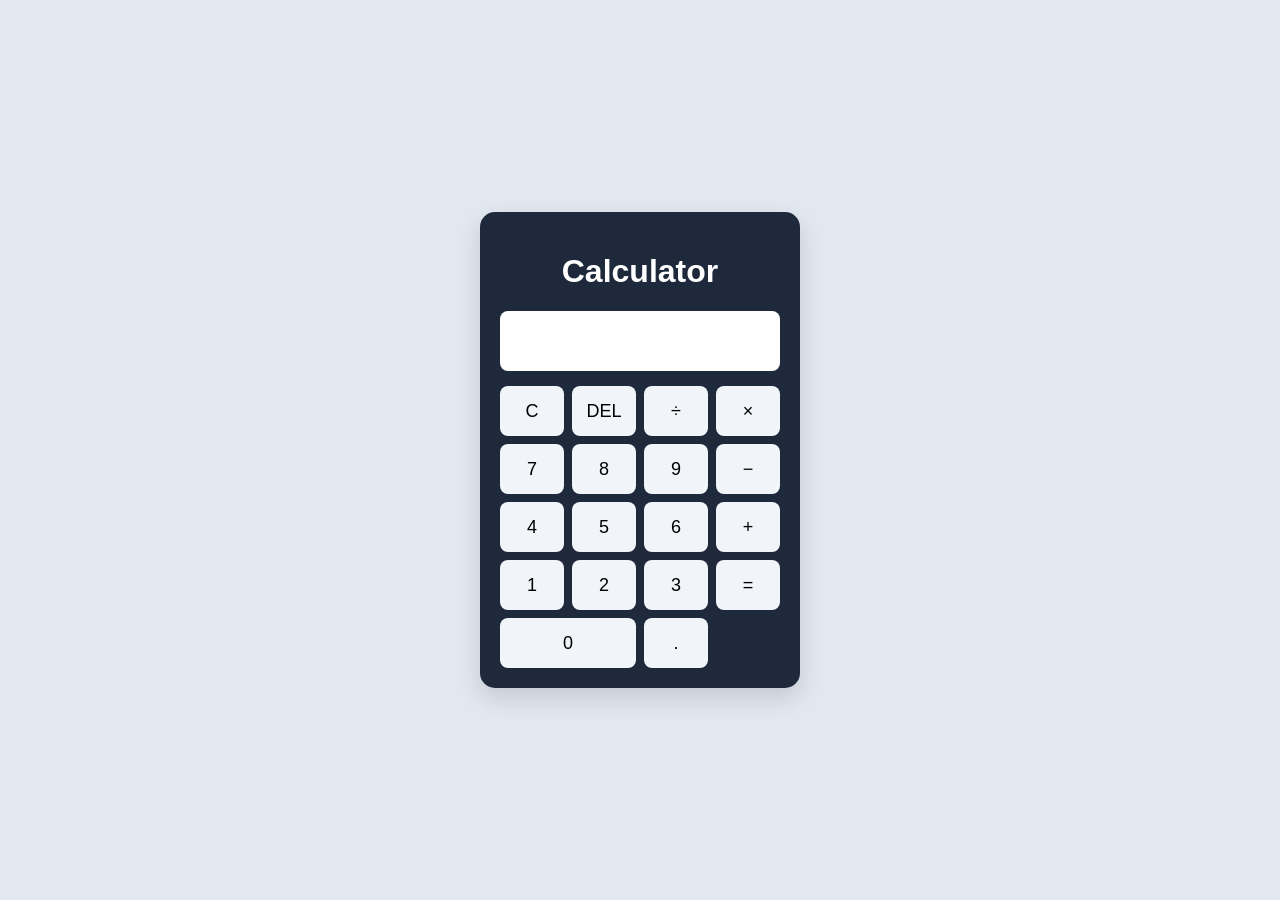
<file: Calculator/index.html>
<!DOCTYPE html>
<html lang="en">
<head>
    <meta charset="UTF-8">
    <meta name="viewport" content="width=device-width, initial-scale=1.0">
    <title>Calculator</title>
    <link rel="stylesheet" href="style.css">
</head>
<body>
    <div class="calculator">
        <h1>Calculator</h1>
        <input type="text" id="display" readonly>

        <div class="buttons">
            <button onclick="clearDisplay()">C</button>
            <button onclick="deleteLast()">DEL</button>
            <button onclick="appendValue('/')">÷</button>
            <button onclick="appendValue('*')">×</button>

            <button onclick="appendValue('7')">7</button>
            <button onclick="appendValue('8')">8</button>
            <button onclick="appendValue('9')">9</button>
            <button onclick="appendValue('-')">−</button>

            <button onclick="appendValue('4')">4</button>
            <button onclick="appendValue('5')">5</button>
            <button onclick="appendValue('6')">6</button>
            <button onclick="appendValue('+')">+</button>

            <button onclick="appendValue('1')">1</button>
            <button onclick="appendValue('2')">2</button>
            <button onclick="appendValue('3')">3</button>
            <button onclick="calculate()">=</button>

            <button class="zero" onclick="appendValue('0')">0</button>
            <button onclick="appendValue('.')">.</button>
        </div>
    </div>

    <script src="script.js"></script>
</body>
</html>
</file>
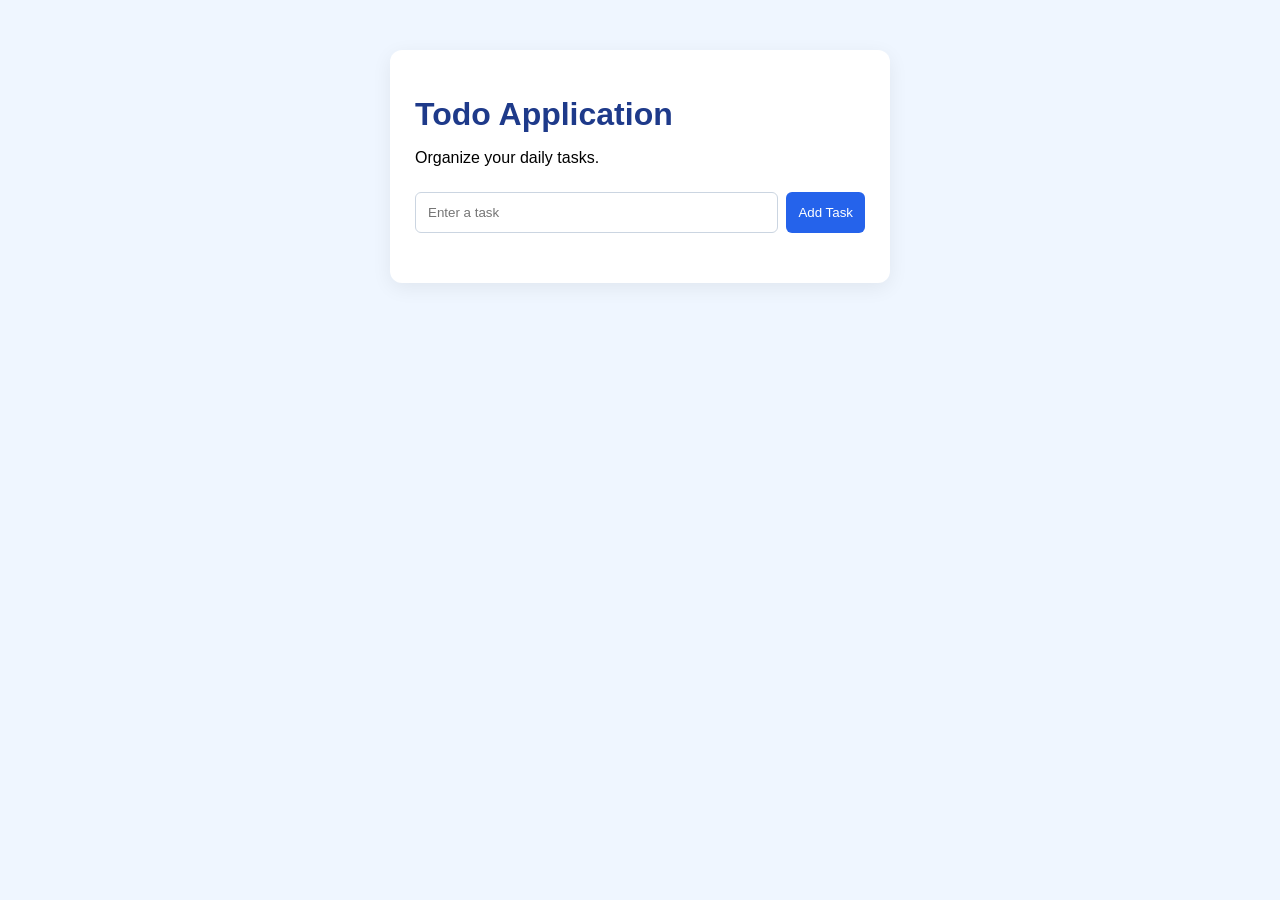
<file: Todo Application/index.html>
<!DOCTYPE html>
<html lang="en">
<head>
    <meta charset="UTF-8">
    <meta name="viewport" content="width=device-width, initial-scale=1.0">
    <title>Todo Application</title>
    <link rel="stylesheet" href="style.css">
</head>
<body>
    <main class="todo-container">
        <h1>Todo Application</h1>
        <p>Organize your daily tasks.</p>

        <form id="todo-form">
            <input type="text" id="task-input" placeholder="Enter a task" required>
            <button type="submit">Add Task</button>
        </form>

        <ul id="task-list"></ul>
    </main>

    <script src="script.js"></script>
</body>
</html>
</file>
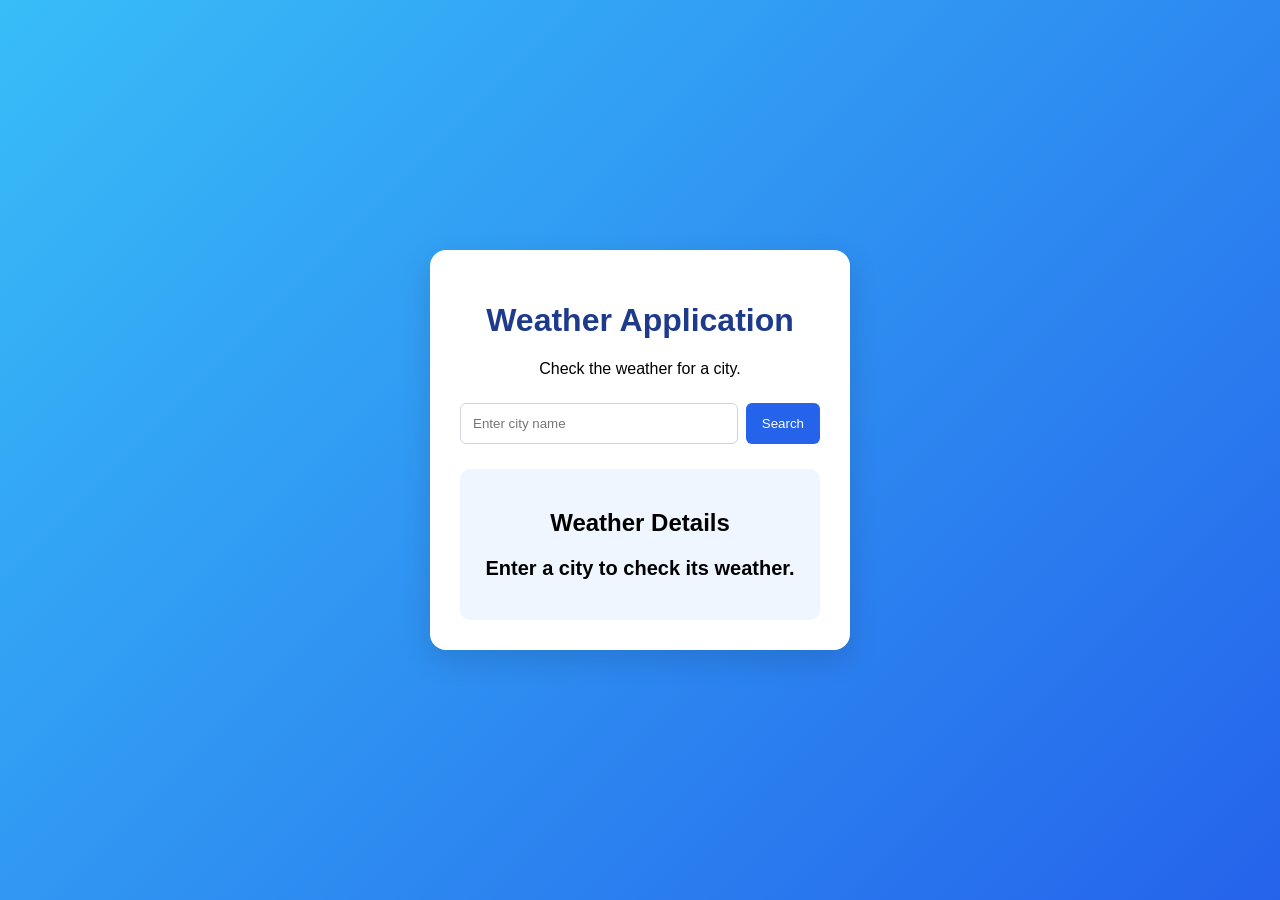
<file: Weather Application/index.html>
<!DOCTYPE html>
<html lang="en">
<head>
    <meta charset="UTF-8">
    <meta name="viewport" content="width=device-width, initial-scale=1.0">
    <title>Weather Application</title>
    <link rel="stylesheet" href="style.css">
</head>
<body>
    <main class="weather-card">
        <h1>Weather Application</h1>
        <p>Check the weather for a city.</p>

        <form id="weather-form">
            <input
                type="text"
                id="city-input"
                placeholder="Enter city name"
                required
            >
            <button type="submit">Search</button>
        </form>

        <section id="weather-result" aria-live="polite">
            <h2 id="city-name">Weather Details</h2>
            <p id="temperature">Enter a city to check its weather.</p>
            <p id="description"></p>
        </section>
    </main>

    <script src="script.js"></script>
</body>
</html>
</file>
<file: Calculator/style.css>
* {
    box-sizing: border-box;
}

body {
    margin: 0;
    min-height: 100vh;
    display: flex;
    justify-content: center;
    align-items: center;
    font-family: Arial, sans-serif;
    background: #e2e8f0;
}

.calculator {
    width: 320px;
    padding: 20px;
    background: #1e293b;
    border-radius: 15px;
    box-shadow: 0 10px 25px #0002;
}

h1 {
    color: white;
    text-align: center;
}

#display {
    width: 100%;
    height: 60px;
    margin-bottom: 15px;
    padding: 10px;
    text-align: right;
    font-size: 25px;
    border: none;
    border-radius: 8px;
    background: white;
}

.buttons {
    display: grid;
    grid-template-columns: repeat(4, 1fr);
    gap: 8px;
}

button {
    min-height: 50px;
    font-size: 18px;
    border: none;
    border-radius: 8px;
    cursor: pointer;
    background: #f1f5f9;
}

button:hover {
    background: #cbd5e1;
}

.zero {
    grid-column: span 2;
}
</file>
<file: Todo Application/style.css>
* {
    box-sizing: border-box;
}

body {
    margin: 0;
    min-height: 100vh;
    display: flex;
    justify-content: center;
    align-items: flex-start;
    padding: 50px 15px;
    font-family: Arial, sans-serif;
    background: #eff6ff;
}

.todo-container {
    width: 100%;
    max-width: 500px;
    padding: 25px;
    background: white;
    border-radius: 12px;
    box-shadow: 0 5px 20px #0001;
}

h1 {
    margin-bottom: 5px;
    color: #1e3a8a;
}

#todo-form {
    display: flex;
    gap: 8px;
    margin: 25px 0;
}

#task-input {
    flex: 1;
    min-width: 0;
    padding: 12px;
    border: 1px solid #cbd5e1;
    border-radius: 6px;
}

button {
    padding: 12px;
    border: none;
    border-radius: 6px;
    background: #2563eb;
    color: white;
    cursor: pointer;
}

#task-list {
    padding: 0;
    list-style: none;
}

#task-list li {
    display: flex;
    align-items: center;
    gap: 10px;
    margin-bottom: 10px;
    padding: 12px;
    background: #f8fafc;
    border-radius: 6px;
}

#task-list li span {
    flex: 1;
    overflow-wrap: anywhere;
}

#task-list li.completed span {
    text-decoration: line-through;
    color: #64748b;
}

.delete-button {
    background: #dc2626;
}
</file>
<file: Weather Application/style.css>
* {
    box-sizing: border-box;
}

body {
    margin: 0;
    min-height: 100vh;
    display: flex;
    justify-content: center;
    align-items: center;
    padding: 20px;
    font-family: Arial, sans-serif;
    background: linear-gradient(135deg, #38bdf8, #2563eb);
}

.weather-card {
    width: 100%;
    max-width: 420px;
    padding: 30px;
    text-align: center;
    background: white;
    border-radius: 16px;
    box-shadow: 0 10px 30px #0002;
}

h1 {
    color: #1e3a8a;
}

#weather-form {
    display: flex;
    gap: 8px;
    margin: 25px 0;
}

#city-input {
    width: 100%;
    min-width: 0;
    padding: 12px;
    border: 1px solid #cbd5e1;
    border-radius: 6px;
}

button {
    padding: 12px 16px;
    border: none;
    border-radius: 6px;
    color: white;
    background: #2563eb;
    cursor: pointer;
}

#weather-result {
    padding: 20px 10px;
    background: #eff6ff;
    border-radius: 10px;
}

#temperature {
    font-size: 20px;
    font-weight: bold;
}

@media (max-width: 400px) {
    .weather-card {
        padding: 20px;
    }

    #weather-form {
        flex-direction: column;
    }
}
</file>
